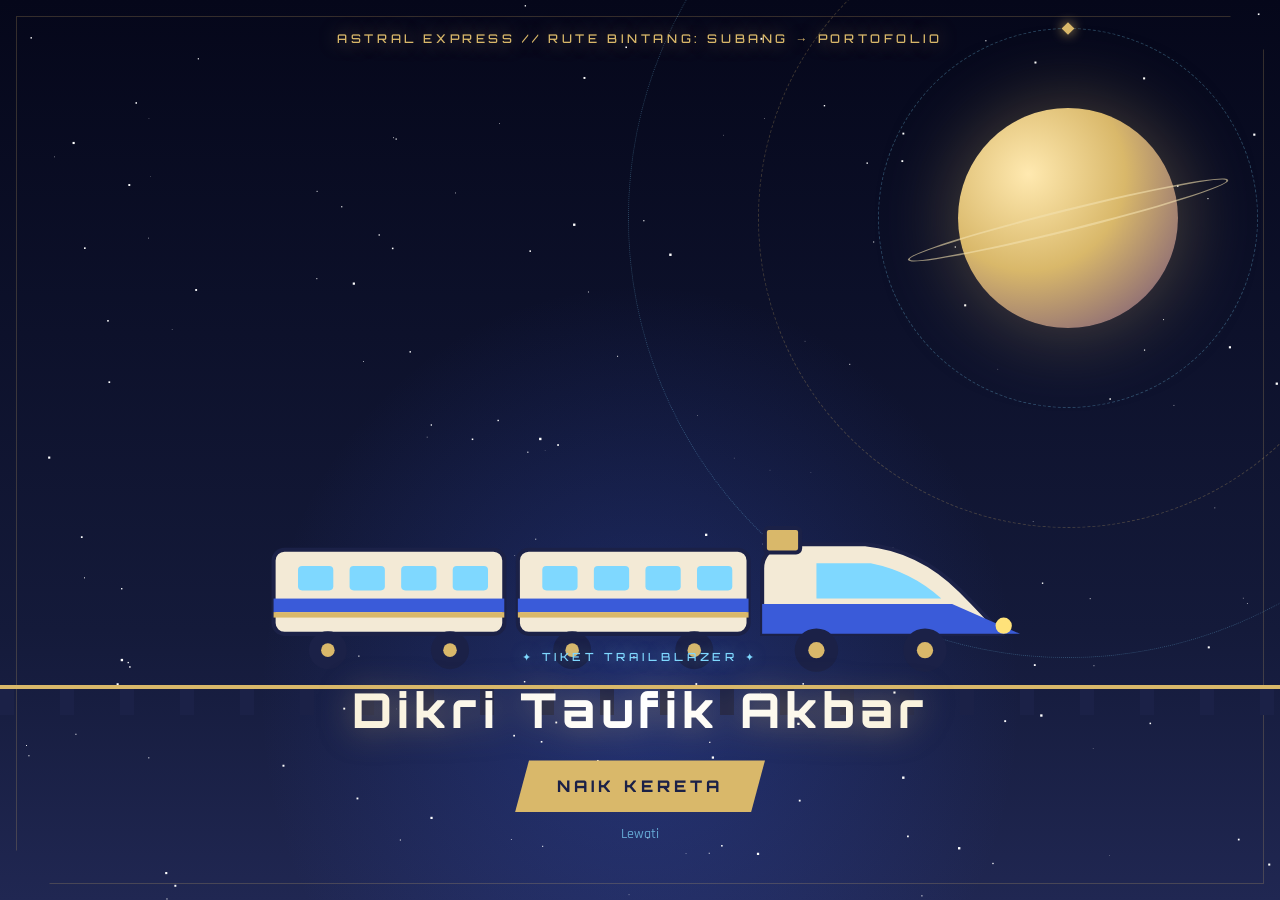
<file: index.html>
<!DOCTYPE html>
<html lang="id">
<head>
<meta charset="UTF-8">
<meta name="viewport" content="width=device-width, initial-scale=1">
<title>Portofolio Dikri Taufik Akbar</title>
<link rel="preconnect" href="https://fonts.googleapis.com">
<link href="https://fonts.googleapis.com/css2?family=Orbitron:wght@500;800&family=Rajdhani:wght@500;700&display=swap" rel="stylesheet">
<link rel="stylesheet" href="portofolio.css">
</head>
<body>

<!-- Adegan kereta -->
<div id="intro">
  <canvas id="stars" aria-hidden="true"></canvas>
  <div class="planet" aria-hidden="true"></div>
  <div class="orbit" aria-hidden="true"><i></i><i></i><i></i></div>
  <p class="route">ASTRAL EXPRESS // RUTE BINTANG: SUBANG → PORTOFOLIO</p>
  <div class="train" aria-hidden="true">
    <svg viewBox="0 0 560 130" width="100%">
      <g>
        <rect x="10" y="30" width="170" height="62" rx="8" fill="#f3ead6" stroke="#1b2147" stroke-width="3"/>
        <rect x="10" y="66" width="170" height="10" fill="#3a5bd9"/>
        <rect x="10" y="76" width="170" height="4" fill="#d9b86a"/>
        <rect x="28" y="42" width="26" height="18" rx="3" fill="#7fd8ff"/><rect x="66" y="42" width="26" height="18" rx="3" fill="#7fd8ff"/><rect x="104" y="42" width="26" height="18" rx="3" fill="#7fd8ff"/><rect x="142" y="42" width="26" height="18" rx="3" fill="#7fd8ff"/>
        <rect x="190" y="30" width="170" height="62" rx="8" fill="#f3ead6" stroke="#1b2147" stroke-width="3"/>
        <rect x="190" y="66" width="170" height="10" fill="#3a5bd9"/>
        <rect x="190" y="76" width="170" height="4" fill="#d9b86a"/>
        <rect x="208" y="42" width="26" height="18" rx="3" fill="#7fd8ff"/><rect x="246" y="42" width="26" height="18" rx="3" fill="#7fd8ff"/><rect x="284" y="42" width="26" height="18" rx="3" fill="#7fd8ff"/><rect x="322" y="42" width="26" height="18" rx="3" fill="#7fd8ff"/>
        <path d="M370 92V44q0-14 16-18h60q40 4 70 34 18 18 30 32z" fill="#f3ead6" stroke="#1b2147" stroke-width="3"/>
        <path d="M370 70h140l50 22H370z" fill="#3a5bd9"/>
        <path d="M410 40h40q30 6 52 26h-92z" fill="#7fd8ff"/>
        <rect x="372" y="14" width="26" height="18" rx="3" fill="#d9b86a" stroke="#1b2147" stroke-width="3"/>
        <circle cx="548" cy="86" r="6" fill="#ffe27a"/>
        <g fill="#1b2147"><circle cx="50" cy="104" r="14"/><circle cx="140" cy="104" r="14"/><circle cx="230" cy="104" r="14"/><circle cx="320" cy="104" r="14"/><circle cx="410" cy="104" r="16"/><circle cx="490" cy="104" r="16"/></g>
        <g fill="#d9b86a"><circle cx="50" cy="104" r="5"/><circle cx="140" cy="104" r="5"/><circle cx="230" cy="104" r="5"/><circle cx="320" cy="104" r="5"/><circle cx="410" cy="104" r="6"/><circle cx="490" cy="104" r="6"/></g>
      </g>
    </svg>
  </div>
  <div class="track" aria-hidden="true"></div>
  <div class="boarding">
    <p class="ticket">✦ TIKET TRAILBLAZER ✦</p>
    <p class="title" id="introTitle">DIKRI TAUFIK AKBAR</p>
    <button class="go" id="goBtn" type="button">NAIK KERETA</button>
    <button class="skip" id="skipBtn" type="button">Lewati</button>
  </div>
</div>

<!-- Ruang utama -->
<div id="game" hidden>
  <header class="hud">
    <span class="hud-name" id="hudName">DIKRI TAUFIK AKBAR</span>
    <span class="hud-loc">RUANG KERETA · <b id="hudSection">Beranda</b></span>
    <div class="hud-res"><span class="res" title="Stellar Jade"><svg viewBox="0 0 24 24" aria-hidden="true"><path d="M12 1l2.6 8.4L23 12l-8.4 2.6L12 23l-2.6-8.4L1 12l8.4-2.6z"/></svg><b id="jade">0</b></span><span class="res"><small>MISI</small><b id="mission">0/5</b></span></div>
    <button id="homeBtn" class="mini" type="button">Beranda</button>
  </header>

  <main class="stage">
    <div class="portrait" id="portrait" aria-hidden="true"><span id="pIcon"></span></div>

    <section class="panel-area">
      <div class="view" id="view" aria-live="polite" hidden></div>

      <div class="dialog">
        <div class="speaker" id="speaker">Stelle</div>
        <p class="line" id="line"></p>
        <ul class="choices" id="choices"></ul>
      </div>
    </section>
  </main>

  <div class="toast" id="toast" role="status" hidden></div>

  <footer>© <span id="year"></span> <span id="footName">DIKRI TAUFIK AKBAR</span> · Tekan angka untuk memilih, Esc untuk kembali</footer>
</div>

<script src="portofolio.js"></script>
</body>
</html>
</file>
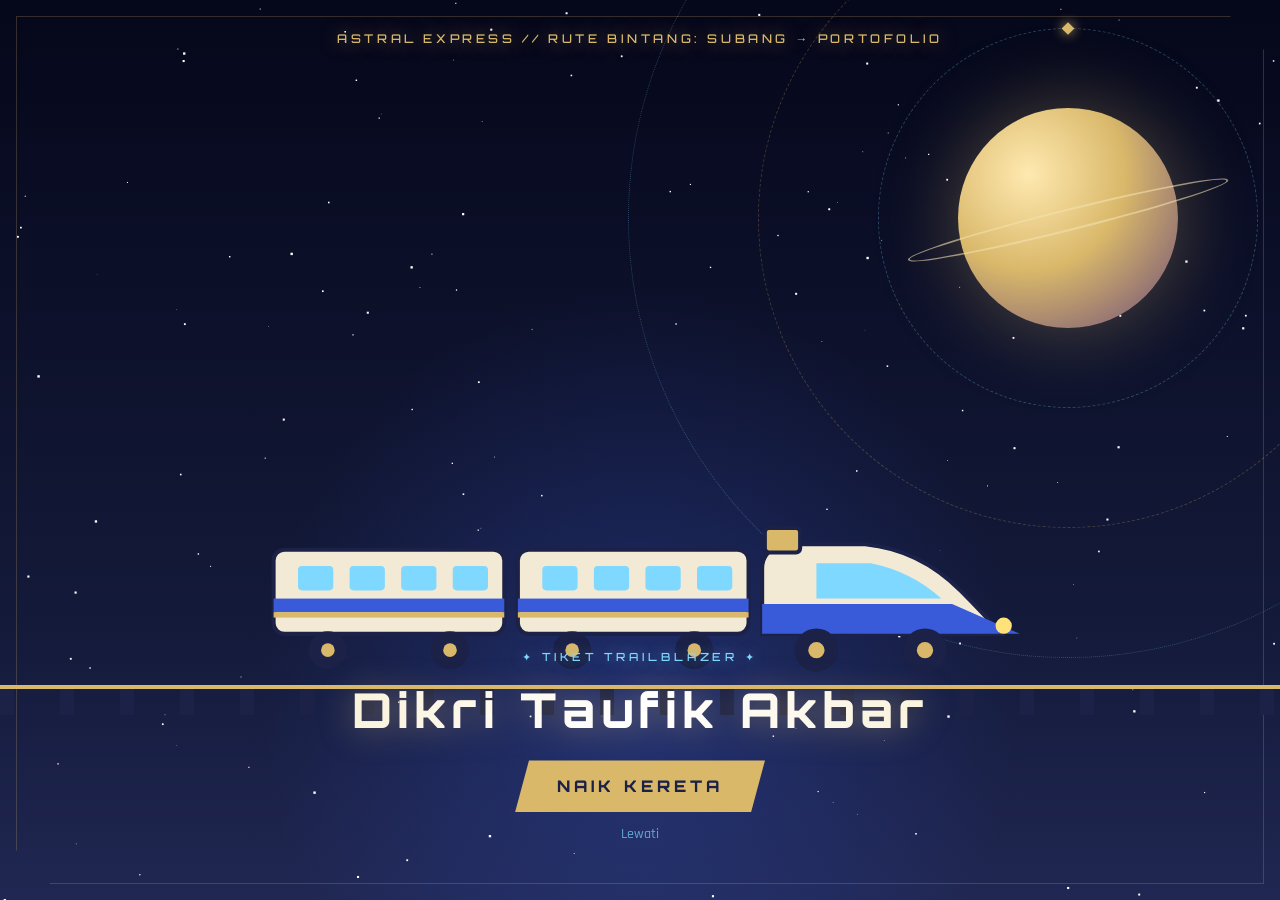
<file: portofolio.html>
<!DOCTYPE html>
<html lang="id">
<head>
<meta charset="UTF-8">
<meta name="viewport" content="width=device-width, initial-scale=1">
<title>Portofolio</title>
<link rel="preconnect" href="https://fonts.googleapis.com">
<link href="https://fonts.googleapis.com/css2?family=Orbitron:wght@500;800&family=Rajdhani:wght@500;700&display=swap" rel="stylesheet">
<link rel="stylesheet" href="portofolio.css">
</head>
<body>

<!-- Adegan kereta -->
<div id="intro">
  <canvas id="stars" aria-hidden="true"></canvas>
  <div class="planet" aria-hidden="true"></div>
  <div class="orbit" aria-hidden="true"><i></i><i></i><i></i></div>
  <p class="route">ASTRAL EXPRESS // RUTE BINTANG: SUBANG → PORTOFOLIO</p>
  <div class="train" aria-hidden="true">
    <svg viewBox="0 0 560 130" width="100%">
      <g>
        <rect x="10" y="30" width="170" height="62" rx="8" fill="#f3ead6" stroke="#1b2147" stroke-width="3"/>
        <rect x="10" y="66" width="170" height="10" fill="#3a5bd9"/>
        <rect x="10" y="76" width="170" height="4" fill="#d9b86a"/>
        <rect x="28" y="42" width="26" height="18" rx="3" fill="#7fd8ff"/><rect x="66" y="42" width="26" height="18" rx="3" fill="#7fd8ff"/><rect x="104" y="42" width="26" height="18" rx="3" fill="#7fd8ff"/><rect x="142" y="42" width="26" height="18" rx="3" fill="#7fd8ff"/>
        <rect x="190" y="30" width="170" height="62" rx="8" fill="#f3ead6" stroke="#1b2147" stroke-width="3"/>
        <rect x="190" y="66" width="170" height="10" fill="#3a5bd9"/>
        <rect x="190" y="76" width="170" height="4" fill="#d9b86a"/>
        <rect x="208" y="42" width="26" height="18" rx="3" fill="#7fd8ff"/><rect x="246" y="42" width="26" height="18" rx="3" fill="#7fd8ff"/><rect x="284" y="42" width="26" height="18" rx="3" fill="#7fd8ff"/><rect x="322" y="42" width="26" height="18" rx="3" fill="#7fd8ff"/>
        <path d="M370 92V44q0-14 16-18h60q40 4 70 34 18 18 30 32z" fill="#f3ead6" stroke="#1b2147" stroke-width="3"/>
        <path d="M370 70h140l50 22H370z" fill="#3a5bd9"/>
        <path d="M410 40h40q30 6 52 26h-92z" fill="#7fd8ff"/>
        <rect x="372" y="14" width="26" height="18" rx="3" fill="#d9b86a" stroke="#1b2147" stroke-width="3"/>
        <circle cx="548" cy="86" r="6" fill="#ffe27a"/>
        <g fill="#1b2147"><circle cx="50" cy="104" r="14"/><circle cx="140" cy="104" r="14"/><circle cx="230" cy="104" r="14"/><circle cx="320" cy="104" r="14"/><circle cx="410" cy="104" r="16"/><circle cx="490" cy="104" r="16"/></g>
        <g fill="#d9b86a"><circle cx="50" cy="104" r="5"/><circle cx="140" cy="104" r="5"/><circle cx="230" cy="104" r="5"/><circle cx="320" cy="104" r="5"/><circle cx="410" cy="104" r="6"/><circle cx="490" cy="104" r="6"/></g>
      </g>
    </svg>
  </div>
  <div class="track" aria-hidden="true"></div>
  <div class="boarding">
    <p class="ticket">✦ TIKET TRAILBLAZER ✦</p>
    <p class="title" id="introTitle">DIKRI TAUFIK AKBAR</p>
    <button class="go" id="goBtn" type="button">NAIK KERETA</button>
    <button class="skip" id="skipBtn" type="button">Lewati</button>
  </div>
</div>

<!-- Ruang utama -->
<div id="game" hidden>
  <header class="hud">
    <span class="hud-name" id="hudName">DIKRI TAUFIK AKBAR</span>
    <span class="hud-loc">RUANG KERETA · <b id="hudSection">Beranda</b></span>
    <div class="hud-res"><span class="res" title="Stellar Jade"><svg viewBox="0 0 24 24" aria-hidden="true"><path d="M12 1l2.6 8.4L23 12l-8.4 2.6L12 23l-2.6-8.4L1 12l8.4-2.6z"/></svg><b id="jade">0</b></span><span class="res"><small>MISI</small><b id="mission">0/5</b></span></div>
    <button id="homeBtn" class="mini" type="button">Beranda</button>
  </header>

  <main class="stage">
    <div class="portrait" id="portrait" aria-hidden="true"><span id="pIcon"></span></div>

    <section class="panel-area">
      <div class="view" id="view" aria-live="polite" hidden></div>

      <div class="dialog">
        <div class="speaker" id="speaker">Stelle</div>
        <p class="line" id="line"></p>
        <ul class="choices" id="choices"></ul>
      </div>
    </section>
  </main>

  <div class="toast" id="toast" role="status" hidden></div>

  <footer>© <span id="year"></span> <span id="footName">DIKRI TAUFIK AKBAR</span> · Tekan angka untuk memilih, Esc untuk kembali</footer>
</div>

<script src="portofolio.js"></script>
</body>
</html>
</file>
<file: portofolio.css>
:root{--bg:#080b1b;--bg2:#141a3a;--gold:#d9b86a;--gold-l:#f3e2b0;--blue:#3a5bd9;--sky:#7fd8ff;--paper:#f3ead6;--ink:#1b2147;--glass:rgba(10,15,37,.88)}
*{box-sizing:border-box;margin:0;padding:0}
html,body{height:100%}
body{font-family:"Rajdhani","Segoe UI",sans-serif;font-weight:500;background:radial-gradient(ellipse at 18% 40%,rgba(58,91,217,.2),transparent 36%),radial-gradient(ellipse at 82% 18%,rgba(127,216,255,.09),transparent 28%),var(--bg);color:var(--paper);line-height:1.5;overflow:hidden}
button{font:inherit;color:inherit;cursor:pointer}
a{color:inherit}
:focus-visible{outline:2px solid var(--gold);outline-offset:3px}
[hidden]{display:none!important}

/* ===== intro ===== */
#intro{position:fixed;inset:0;z-index:10;overflow:hidden;background:radial-gradient(ellipse at 50% 78%,rgba(58,91,217,.3),transparent 42%),linear-gradient(#05071a,#141a3a 70%,#202752);transition:opacity .8s}
#intro::before{content:"";position:absolute;inset:16px;border:1px solid rgba(217,184,106,.22);clip-path:polygon(0 0,calc(100% - 34px) 0,100% 34px,100% 100%,34px 100%,0 calc(100% - 34px));pointer-events:none}
#intro.out{opacity:0;pointer-events:none}
#stars{position:absolute;inset:0;width:100%;height:100%}
.planet{position:absolute;right:8%;top:12%;width:clamp(90px,18vw,220px);aspect-ratio:1;border-radius:50%;background:radial-gradient(circle at 32% 30%,#ffe9b0,#d9b86a 45%,#6b4a7a 100%);box-shadow:0 0 80px rgba(217,184,106,.35)}
.planet::after{content:"";position:absolute;left:-25%;right:-25%;top:46%;height:8%;border:2px solid rgba(243,226,176,.6);border-radius:50%;transform:rotate(-14deg)}
.route{position:absolute;top:30px;left:0;right:0;text-align:center;font-family:"Orbitron",sans-serif;font-size:.75rem;letter-spacing:.3em;color:var(--gold);text-shadow:0 0 18px rgba(217,184,106,.6)}
.train{position:absolute;left:0;bottom:23%;width:min(760px,92vw);animation:arrive 3.6s cubic-bezier(.15,.7,.2,1) both,bob 1.2s ease-in-out 3.6s infinite;left:50%;margin-left:calc(min(760px,92vw)/-2)}
.track{position:absolute;left:0;right:0;bottom:calc(23% - 22px);height:30px;border-top:4px solid var(--gold);background:repeating-linear-gradient(90deg,#1b2147 0 14px,transparent 14px 60px);background-size:60px 100%;animation:rail .35s linear infinite}
#intro.stopped .track{animation-duration:5s}
.boarding{position:absolute;left:0;right:0;bottom:6%;text-align:center;animation:fade .8s 3.2s both}
.title{font-family:"Orbitron",sans-serif;font-weight:800;font-size:clamp(1.6rem,6vw,3rem);letter-spacing:.12em;color:var(--gold-l);text-shadow:0 0 24px rgba(217,184,106,.5);margin-bottom:14px}
.go{font-family:"Orbitron",sans-serif;font-weight:800;letter-spacing:.25em;padding:14px 42px;background:var(--gold);color:var(--ink);border:0;clip-path:polygon(14px 0,100% 0,calc(100% - 14px) 100%,0 100%);transition:filter .15s,transform .15s}
.go:hover{filter:brightness(1.12);transform:scale(1.04)}
.skip{display:block;margin:12px auto 0;background:none;border:0;color:var(--sky);opacity:.7;font-size:.9rem}
#intro.warp .train{animation:leave .9s cubic-bezier(.6,0,1,1) forwards}
#intro.warp .track{animation-duration:.08s}
#intro.warp .boarding,#intro.warp .route{opacity:0;transition:opacity .3s}
#intro.flash::after{content:"";position:absolute;inset:0;background:#fff;animation:flash .9s forwards}

/* ===== game ===== */
#game{isolation:isolate;position:fixed;inset:0;display:flex;flex-direction:column;background:radial-gradient(ellipse at 24% 38%,rgba(43,55,132,.72),transparent 48%),radial-gradient(ellipse at 78% 12%,rgba(36,83,126,.25),transparent 34%),var(--bg);animation:fade .8s both}
#game::before{content:"";position:absolute;inset:0;z-index:-1;background:radial-gradient(1px 1px at 12% 24%,rgba(255,255,255,.8) 50%,transparent 100%),radial-gradient(1px 1px at 64% 38%,rgba(127,216,255,.7) 50%,transparent 100%),radial-gradient(1px 1px at 88% 72%,rgba(255,255,255,.7) 50%,transparent 100%),radial-gradient(1px 1px at 43% 82%,rgba(217,184,106,.8) 50%,transparent 100%),repeating-linear-gradient(115deg,rgba(255,255,255,.018) 0 1px,transparent 1px 48px);pointer-events:none}
#game::after{content:"";position:absolute;inset:12px;z-index:3;border:1px solid rgba(217,184,106,.18);clip-path:polygon(0 0,calc(100% - 28px) 0,100% 28px,100% 100%,28px 100%,0 calc(100% - 28px));pointer-events:none}
.hud{display:flex;align-items:center;gap:16px;padding:14px 30px;border-bottom:1px solid rgba(217,184,106,.48);background:linear-gradient(90deg,rgba(8,11,27,.96),rgba(17,23,53,.86),rgba(8,11,27,.96));box-shadow:0 8px 30px rgba(0,0,0,.24);position:relative;z-index:2}
.hud::after{content:"";position:absolute;left:0;right:0;bottom:-2px;height:1px;background:linear-gradient(90deg,transparent,var(--sky),transparent);opacity:.55}
.hud-name{font-family:"Orbitron",sans-serif;font-weight:800;color:var(--gold-l);letter-spacing:.14em;text-shadow:0 0 16px rgba(217,184,106,.42)}
.hud-name::before{content:"✦";color:var(--gold);font-size:.8em;margin-right:10px}
.hud-loc{flex:1;font-size:.85rem;letter-spacing:.2em;color:rgba(243,234,214,.7)}
.hud-loc b{color:var(--sky);text-shadow:0 0 12px rgba(127,216,255,.55)}
.mini{background:rgba(217,184,106,.08);border:1px solid rgba(217,184,106,.7);color:var(--gold-l);padding:5px 18px;font-family:"Orbitron",sans-serif;font-size:.7rem;letter-spacing:.12em;clip-path:polygon(8px 0,100% 0,calc(100% - 8px) 100%,0 100%);transition:background .2s,color .2s}
.mini:hover{background:var(--gold);color:var(--ink)}
.stage{flex:1;min-height:0;display:grid;grid-template-columns:minmax(200px,36%) 1fr;gap:26px;padding:0 30px;position:relative;z-index:1}
.stage::before{content:"ASTRAL EXPRESS  /  OBSERVATION DECK";position:absolute;top:18px;right:34px;color:rgba(127,216,255,.55);font:500 .62rem "Orbitron",sans-serif;letter-spacing:.2em}
.portrait{align-self:end;position:relative;height:min(78%,560px);margin-bottom:18px;display:grid;place-items:center;background:linear-gradient(to top,var(--c,#3a5bd9),transparent 88%);clip-path:polygon(9% 0,100% 0,100% 88%,88% 100%,0 100%,0 10%);filter:drop-shadow(0 0 28px rgba(58,91,217,.24));transition:--c .4s}
.portrait::before{content:"";position:absolute;inset:0;z-index:1;background:linear-gradient(0deg,rgba(8,11,27,.76),transparent 34%),radial-gradient(circle at 50% 28%,rgba(255,255,255,.22),transparent 55%);pointer-events:none}
.portrait::after{content:"✦  ASTRAL EXPRESS  /  CREW";position:absolute;z-index:2;left:9%;bottom:16px;padding:6px 12px;background:rgba(8,11,27,.72);border-left:2px solid var(--gold);color:var(--gold-l);font:500 .58rem "Orbitron",sans-serif;letter-spacing:.16em}
.portrait img{position:absolute;inset:0;width:100%;height:100%;object-fit:cover;object-position:center 25%;filter:saturate(.88) contrast(1.05)}
.portrait:has(img){border-bottom:2px solid var(--gold)}
#pIcon{font-size:clamp(5rem,16vw,11rem);filter:drop-shadow(0 8px 0 rgba(0,0,0,.25));animation:float 3s ease-in-out infinite}
.portrait.swap{animation:swap .45s}
.panel-area{display:flex;flex-direction:column;justify-content:flex-end;gap:14px;min-height:0;padding:52px 0 22px}
.view{flex:1;min-height:0;overflow:auto;background:linear-gradient(135deg,rgba(18,26,59,.92),rgba(9,13,32,.88));border:1px solid rgba(127,216,255,.32);border-left:3px solid var(--gold);padding:24px 28px;margin-top:0;box-shadow:0 16px 45px rgba(0,0,0,.22),inset 0 0 35px rgba(58,91,217,.07);position:relative;animation:slide .35s both}
.view::after{content:"";position:absolute;top:0;right:0;width:34px;height:34px;border-top:1px solid var(--gold);border-right:1px solid var(--gold);opacity:.65;pointer-events:none}
.view h2{font-family:"Orbitron",sans-serif;font-size:1.25rem;letter-spacing:.16em;color:var(--gold-l);margin-bottom:16px;text-shadow:0 0 18px rgba(217,184,106,.22)}
.dialog{background:linear-gradient(110deg,rgba(13,19,46,.96),rgba(20,28,63,.9));border:1px solid rgba(217,184,106,.48);border-left:3px solid var(--sky);padding:20px 24px 16px;position:relative;box-shadow:0 12px 32px rgba(0,0,0,.25)}
.dialog::after{content:"";position:absolute;right:10px;bottom:10px;width:24px;height:24px;border-right:1px solid rgba(127,216,255,.45);border-bottom:1px solid rgba(127,216,255,.45);pointer-events:none}
.speaker{position:absolute;top:-14px;left:18px;background:linear-gradient(100deg,var(--gold),var(--gold-l));color:var(--ink);font-family:"Orbitron",sans-serif;font-weight:800;font-size:.7rem;letter-spacing:.14em;padding:4px 20px;clip-path:polygon(8px 0,100% 0,calc(100% - 8px) 100%,0 100%);box-shadow:0 0 18px rgba(217,184,106,.28)}
.line{font-size:1.1rem;min-height:3.3em;margin-top:6px}
.choices{list-style:none;display:grid;gap:8px;margin-top:10px}
.choice{width:100%;display:flex;gap:14px;align-items:center;text-align:left;padding:10px 18px;background:linear-gradient(90deg,rgba(58,91,217,.18),rgba(58,91,217,.06));border:1px solid rgba(127,216,255,.3);font-weight:700;transition:background .18s,border-color .18s,transform .18s,padding .18s}
.choice b{font-family:"Orbitron",sans-serif;color:var(--gold);min-width:1.4em}
.choice:hover,.choice.on{background:linear-gradient(90deg,rgba(217,184,106,.92),rgba(217,184,106,.72));border-color:var(--gold-l);color:var(--ink);padding-left:28px}
.choice:hover b,.choice.on b{color:var(--ink)}
footer{padding:8px 24px;font-size:.8rem;opacity:.6;text-align:center;position:relative;z-index:1}

/* isi panel */
.about{display:grid;grid-template-columns:110px 1fr;gap:20px;align-items:center}
.avatar{aspect-ratio:1;border:1px solid var(--gold);padding:4px;overflow:hidden;display:grid;place-items:center;font-size:3rem;background:linear-gradient(145deg,rgba(127,216,255,.2),rgba(58,91,217,.18));clip-path:polygon(12% 0,100% 0,100% 88%,88% 100%,0 100%,0 12%);box-shadow:0 0 24px rgba(127,216,255,.12)}
.avatar img{width:100%;height:100%;object-fit:cover}
.stats{display:flex;gap:10px;flex-wrap:wrap;margin-top:12px}
.stat{border:1px solid rgba(127,216,255,.32);border-top:2px solid var(--gold);padding:5px 14px;background:rgba(255,255,255,.035);font-weight:700;font-size:.9rem}
.stat b{color:var(--gold-l);margin-right:5px;font-size:1.1rem}
.skills{display:grid;gap:14px}
.skill div.top{display:flex;justify-content:space-between;font-weight:700}
.bar{height:10px;background:rgba(255,255,255,.1);margin-top:4px;clip-path:polygon(6px 0,100% 0,calc(100% - 6px) 100%,0 100%)}
.bar i{display:block;height:100%;width:0;background:linear-gradient(90deg,var(--blue),var(--sky));transition:width 1s cubic-bezier(.2,.8,.2,1)}
.chips{display:flex;gap:8px;flex-wrap:wrap;margin-bottom:14px}
.chip{background:none;border:1px solid var(--sky);padding:2px 14px;font-weight:700;font-size:.9rem}
.chip[aria-pressed="true"],.chip:hover{background:var(--sky);color:var(--ink)}
.grid{display:grid;grid-template-columns:repeat(auto-fill,minmax(230px,1fr));gap:14px}
.repo{display:flex;flex-direction:column;border:1px solid rgba(127,216,255,.24);border-top:2px solid rgba(217,184,106,.75);background:linear-gradient(145deg,rgba(255,255,255,.06),rgba(255,255,255,.015));padding:16px;transition:transform .2s,border-color .2s,background .2s}
.repo:hover{transform:translateY(-3px);border-color:rgba(127,216,255,.65);background:linear-gradient(145deg,rgba(58,91,217,.18),rgba(255,255,255,.025))}
.repo h3{font-family:"Orbitron",sans-serif;font-size:.85rem;color:var(--gold-l);word-break:break-word}
.repo p{flex:1;margin:6px 0 10px;font-size:.95rem}
.meta{display:flex;gap:10px;font-size:.85rem;margin-bottom:10px;color:var(--sky)}
.links{display:flex;gap:8px;flex-wrap:wrap}
.links a{text-decoration:none;font-weight:700;font-size:.85rem;padding:3px 14px;border:1px solid var(--gold);color:var(--gold)}
.links a.demo,.links a:hover{background:var(--gold);color:var(--ink)}
.note{margin-top:12px;font-size:.9rem;color:var(--sky)}
.links.big a{font-size:1rem;padding:8px 24px}
.contact-list{display:grid;grid-template-columns:repeat(auto-fit,minmax(min(100%,190px),1fr));gap:10px;margin-top:16px}
.links.big .contact-link{display:flex;align-items:center;justify-content:flex-start;gap:12px;min-width:0;min-height:56px;padding:10px 16px;background:rgba(217,184,106,.06);transition:background .2s,transform .2s,border-color .2s}
.links.big .contact-link:hover{transform:translateY(-2px);border-color:var(--gold-l)}
.contact-icon{display:inline-grid;place-items:center;width:22px;height:22px;flex-shrink:0}
.contact-icon svg{display:block;width:100%;height:100%;fill:currentColor}

.sh{font-family:"Orbitron",sans-serif;font-size:.78rem;letter-spacing:.16em;color:var(--sky);margin:20px 0 10px;text-transform:uppercase}
.tag{border:1px solid rgba(217,184,106,.7);background:rgba(217,184,106,.08);padding:2px 14px;font-weight:700;font-size:.9rem;color:var(--gold-l)}
.tl{list-style:none;border-left:1px solid rgba(127,216,255,.4);margin-left:6px}
.tl li{position:relative;padding:0 0 14px 18px;display:flex;flex-direction:column}
.tl li::before{content:"";position:absolute;left:-5px;top:7px;width:9px;height:9px;background:var(--gold);transform:rotate(45deg)}
.tl .when{font-size:.8rem;letter-spacing:.1em;color:var(--sky)}
.tl small{font-size:.9rem;opacity:.8}
.pts{margin-left:20px}
.pts li{margin-bottom:4px}
.view h3 a,.tl a{color:inherit;text-decoration:none;border-bottom:1px dashed var(--gold)}
@keyframes arrive{from{transform:translateX(-120vw)}to{transform:none}}
@keyframes leave{to{transform:translateX(140vw)}}
@keyframes bob{50%{transform:translateY(-3px)}}
@keyframes rail{to{background-position:-60px 0}}
@keyframes fade{from{opacity:0}}
@keyframes flash{0%{opacity:0}50%{opacity:1}100%{opacity:0}}
@keyframes float{50%{transform:translateY(-10px)}}
@keyframes swap{from{opacity:0;transform:translateX(-30px)}}
@keyframes slide{from{opacity:0;transform:translateY(12px)}}
@media(max-width:760px){
  #game::after{inset:5px}
  .stage{grid-template-columns:1fr;grid-template-rows:auto minmax(0,1fr);gap:8px;padding:0 14px}
  .stage:has(.view:not([hidden])) .portrait{display:none}
  .stage::before{top:8px;right:16px;font-size:.48rem}
  .portrait{height:clamp(72px,12vh,100px);min-height:72px;width:100%;clip-path:polygon(4% 0,100% 0,100% 86%,96% 100%,0 100%,0 8%);margin-top:18px;margin-bottom:0;align-self:stretch}
  .portrait::after{left:12px;bottom:8px;font-size:.48rem}
  .portrait img{object-position:center 20%}
  #pIcon{font-size:4rem}
  .line{min-height:0;font-size:.95rem}
  .about{grid-template-columns:1fr;text-align:center}
  .avatar{width:100px;margin:auto}
  .stats{justify-content:center}
  .hud-loc{display:none}
  .hud{padding:10px 18px}
  .panel-area{padding:10px 0 12px;overflow-y:auto;justify-content:flex-start}
  .view{padding:18px}
  .dialog{flex-shrink:0;padding:14px 12px 12px}
  .choice{padding:6px 10px;gap:8px;font-size:.95rem;line-height:1.2}
  .choices{gap:4px}
}
@media(prefers-reduced-motion:reduce){*{animation:none!important;transition:none!important}}
/* ================= HSR THEME LAYER ================= */
:root{--stellar:#b58cff;--rose:#ff8fb8}
@keyframes orb{to{transform:translate(50%,-50%) rotate(360deg)}}
@keyframes shine{to{transform:translateX(320%) skewX(-20deg)}}
@keyframes blink{50%{opacity:0}}
@keyframes toast{from{opacity:0;transform:translate(-50%,-14px)}}
@keyframes glow{50%{box-shadow:0 0 34px rgba(217,184,106,.65)}}

/* intro: peta bintang + tiket */
.orbit{position:absolute;inset:0;overflow:hidden;pointer-events:none}
.orbit i{position:absolute;right:calc(8% + clamp(45px,9vw,110px));top:calc(12% + clamp(45px,9vw,110px));aspect-ratio:1;border:1px dashed rgba(127,216,255,.28);border-radius:50%;transform:translate(50%,-50%);animation:orb 60s linear infinite}
.orbit i:nth-child(1){width:clamp(180px,32vw,380px)}
.orbit i:nth-child(2){width:clamp(300px,52vw,620px);animation-duration:95s;animation-direction:reverse;border-color:rgba(217,184,106,.25)}
.orbit i:nth-child(3){width:clamp(430px,74vw,880px);animation-duration:140s;border-style:dotted}
.orbit i::after{content:"";position:absolute;left:50%;top:-5px;width:9px;height:9px;background:var(--gold);transform:translateX(-50%) rotate(45deg);box-shadow:0 0 12px var(--gold)}
.ticket{font:500 .7rem "Orbitron",sans-serif;letter-spacing:.35em;color:var(--sky);margin-bottom:10px;text-shadow:0 0 14px rgba(127,216,255,.5)}
.title{background:linear-gradient(90deg,var(--gold-l),#fff 50%,var(--gold-l));-webkit-background-clip:text;background-clip:text;color:transparent;text-shadow:none;filter:drop-shadow(0 0 16px rgba(217,184,106,.5))}
.go{position:relative;overflow:hidden;animation:glow 2.4s ease-in-out infinite}
.go::after{content:"";position:absolute;top:0;bottom:0;left:-40%;width:30%;background:rgba(255,255,255,.55);transform:skewX(-20deg);animation:shine 2.6s ease-in-out infinite}

/* game: peta bintang di belakang karakter */
.stage{background:repeating-radial-gradient(circle at 18% 58%,transparent 0 96px,rgba(127,216,255,.06) 96px 97px)}
.hud-res{display:flex;gap:10px;align-items:center}
.res{display:flex;align-items:center;gap:7px;padding:3px 14px;background:rgba(8,11,27,.7);border:1px solid rgba(217,184,106,.45);color:var(--gold-l);font:800 .75rem "Orbitron",sans-serif;letter-spacing:.08em;clip-path:polygon(7px 0,100% 0,calc(100% - 7px) 100%,0 100%)}
.res svg{width:14px;height:14px;fill:var(--stellar);filter:drop-shadow(0 0 5px var(--stellar))}
.res small{font:500 .62rem "Orbitron",sans-serif;color:var(--sky);letter-spacing:.14em}

/* kartu karakter ala gacha */
.pbadge{position:absolute;z-index:2;left:calc(9% + 6px);top:14px;display:flex;gap:6px;flex-wrap:wrap}
.pbadge span{padding:3px 12px;background:rgba(8,11,27,.78);border:1px solid var(--c);color:#fff;font:800 .6rem "Orbitron",sans-serif;letter-spacing:.14em;text-transform:uppercase;text-shadow:0 0 8px var(--c);clip-path:polygon(6px 0,100% 0,calc(100% - 6px) 100%,0 100%)}
.pbadge span:first-child{background:var(--c);color:var(--ink);text-shadow:none}
.rarity{position:absolute;z-index:2;right:14px;top:14px;color:var(--gold);font-size:.9rem;letter-spacing:2px;text-shadow:0 0 10px rgba(217,184,106,.9)}
.pname{position:absolute;z-index:1;right:10px;bottom:58px;writing-mode:vertical-rl;font:800 clamp(1.2rem,3vw,2.2rem) "Orbitron",sans-serif;letter-spacing:.22em;text-transform:uppercase;color:rgba(255,255,255,.16);pointer-events:none}

/* dialog & pilihan */
.speaker::before{content:"✦ "}
.line::after{content:" ▼";color:var(--gold);font-size:.7em;animation:blink 1s steps(2) infinite}
.choice b{position:relative;z-index:0;display:grid;place-items:center;width:28px;height:28px;min-width:28px}
.choice b::before{content:"";position:absolute;inset:3px;z-index:-1;border:1px solid var(--gold);transform:rotate(45deg);transition:background .18s,border-color .18s}
.choice.on b::before,.choice:hover b::before{border-color:var(--ink);background:rgba(27,33,71,.12)}
.choice::after{content:"▶";margin-left:auto;font-size:.7rem;opacity:0;transition:opacity .18s}
.choice:hover::after,.choice.on::after{opacity:1}

/* isi panel */
.view h2{padding-bottom:10px;border-bottom:1px solid;border-image:linear-gradient(90deg,var(--gold),transparent) 1}
.view h2::before{content:"◆";color:var(--gold);margin-right:10px;font-size:.8em}
.bar{position:relative;height:12px}
.bar::after{content:"";position:absolute;inset:0;background:repeating-linear-gradient(90deg,transparent 0 calc(10% - 2px),rgba(9,13,32,.95) calc(10% - 2px) 10%)}
.bar i{background:linear-gradient(90deg,var(--blue),var(--stellar),var(--sky));box-shadow:0 0 14px rgba(127,216,255,.6)}
.tag::before{content:"✦ ";color:var(--gold)}
.repo{clip-path:polygon(0 0,calc(100% - 18px) 0,100% 18px,100% 100%,0 100%)}
.repo::before{content:"✦ RELIC";margin-bottom:6px;font:800 .55rem "Orbitron",sans-serif;letter-spacing:.22em;color:var(--stellar)}
.stat{clip-path:polygon(0 0,calc(100% - 8px) 0,100% 8px,100% 100%,0 100%)}

/* notifikasi misi */
.toast{position:fixed;top:78px;left:50%;transform:translateX(-50%);z-index:20;display:flex;flex-direction:column;gap:2px;min-width:min(88vw,300px);padding:10px 22px;background:linear-gradient(100deg,rgba(13,19,46,.97),rgba(30,40,90,.95));border:1px solid var(--gold);border-left:4px solid var(--stellar);box-shadow:0 0 30px rgba(181,140,255,.35);animation:toast .4s both}
.toast b{font:800 .8rem "Orbitron",sans-serif;letter-spacing:.16em;color:var(--gold-l)}
.toast span{font-size:.95rem}

@media(max-width:760px){
  .res small,.rarity,.pname{display:none}
  .hud-res .res:last-child{display:none}
  .pbadge{top:8px;left:12px}
  .pbadge span{font-size:.5rem;padding:2px 8px}
  .toast{top:64px}
}
</file>
